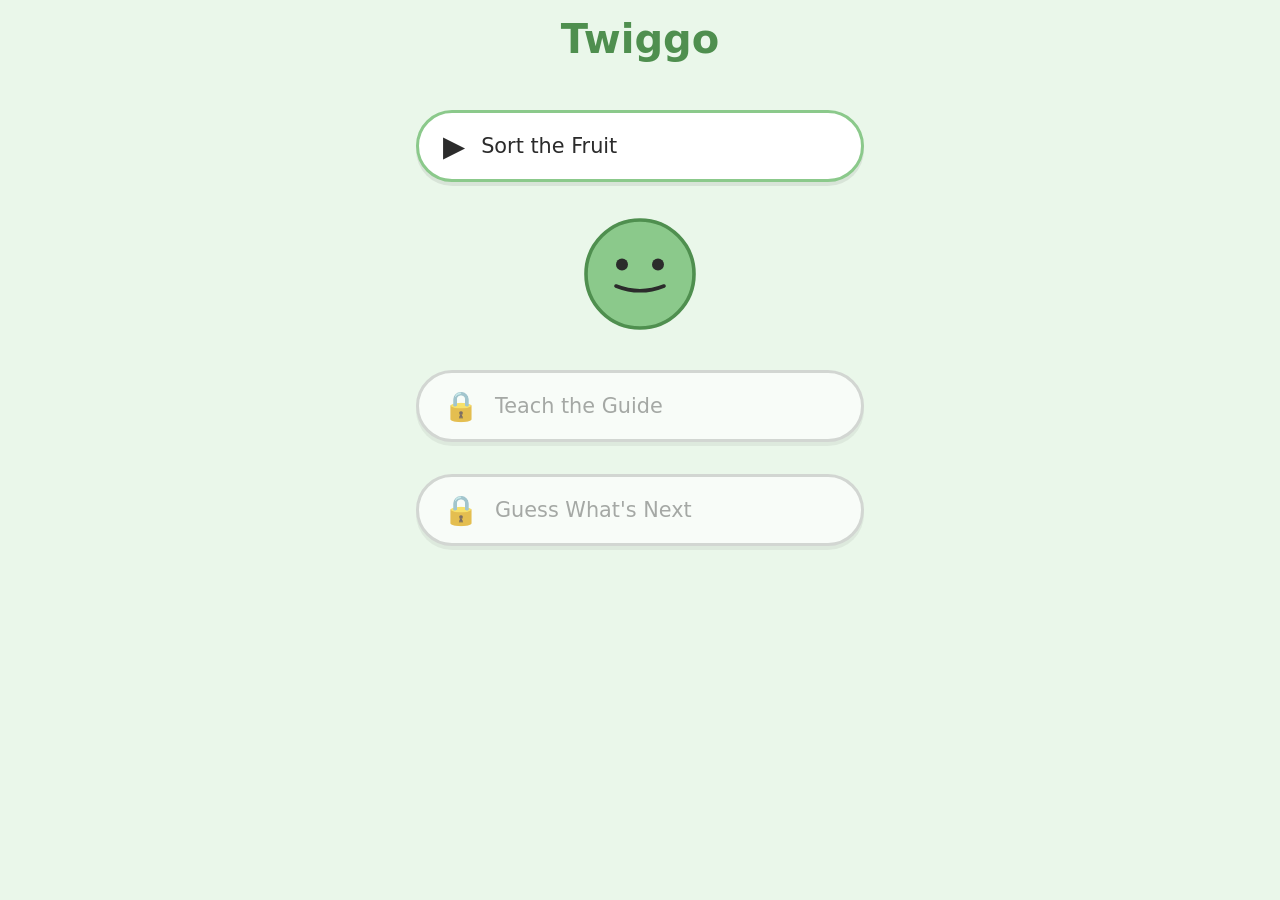
<file: index.html>
<!doctype html>
<html lang="en">
<head>
  <meta charset="UTF-8">
  <meta name="viewport" content="width=device-width, initial-scale=1.0">
  <title>Twiggo</title>
  <link rel="stylesheet" href="styles.css">
</head>
<body>
  <header class="site-header">
    <h1>Twiggo</h1>
  </header>
  <main id="map" class="map"></main>
  <script type="module" src="main.js"></script>
</body>
</html>
</file>
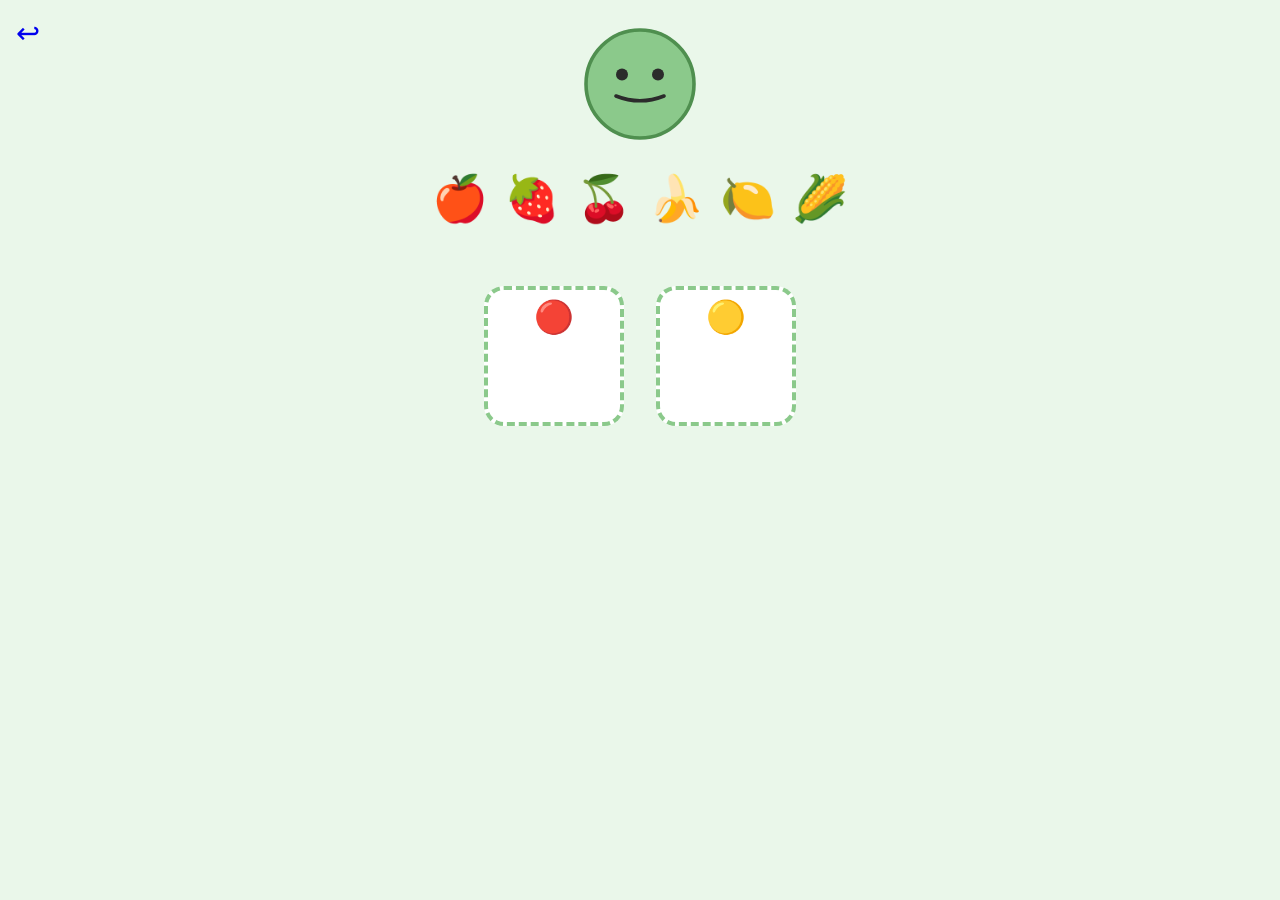
<file: levels/level-1-classification.html>
<!doctype html>
<html lang="en">
<head>
  <meta charset="UTF-8">
  <meta name="viewport" content="width=device-width, initial-scale=1.0">
  <title>Twiggo - Sort the Fruit</title>
  <link rel="stylesheet" href="../styles.css">
</head>
<body>
  <main class="level level-1">
    <div id="mascot-slot" class="level-mascot"></div>
    <div class="fruit-tray" id="fruit-tray"></div>
    <div class="bins">
      <div class="bin" id="bin-red" data-match="red"><span class="bin__label">🔴</span></div>
      <div class="bin" id="bin-yellow" data-match="yellow"><span class="bin__label">🟡</span></div>
    </div>
    <a href="../index.html" class="back-link" aria-label="Back to map">↩️</a>
  </main>
  <script type="module" src="level-1-classification.js"></script>
</body>
</html>
</file>
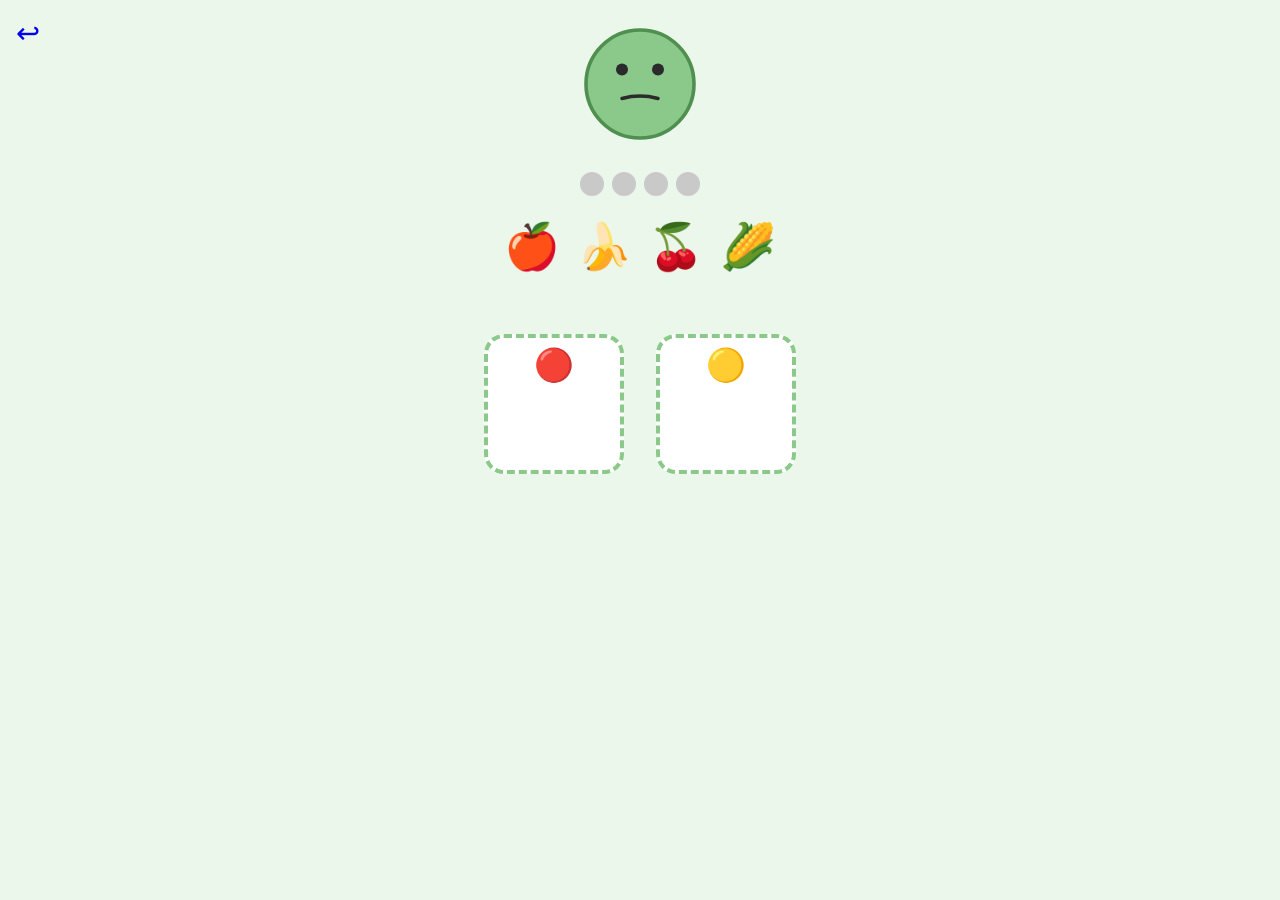
<file: levels/level-2-training.html>
<!doctype html>
<html lang="en">
<head>
  <meta charset="UTF-8">
  <meta name="viewport" content="width=device-width, initial-scale=1.0">
  <title>Twiggo - Teach the Guide</title>
  <link rel="stylesheet" href="../styles.css">
</head>
<body>
  <main class="level level-2">
    <div id="mascot-slot" class="level-mascot"></div>
    <div class="learning-meter" id="learning-meter"></div>
    <div class="fruit-tray" id="fruit-tray"></div>
    <div class="bins">
      <div class="bin" id="bin-red" data-match="red"><span class="bin__label">🔴</span></div>
      <div class="bin" id="bin-yellow" data-match="yellow"><span class="bin__label">🟡</span></div>
    </div>
    <a href="../index.html" class="back-link" aria-label="Back to map">↩️</a>
  </main>
  <script type="module" src="level-2-training.js"></script>
</body>
</html>
</file>
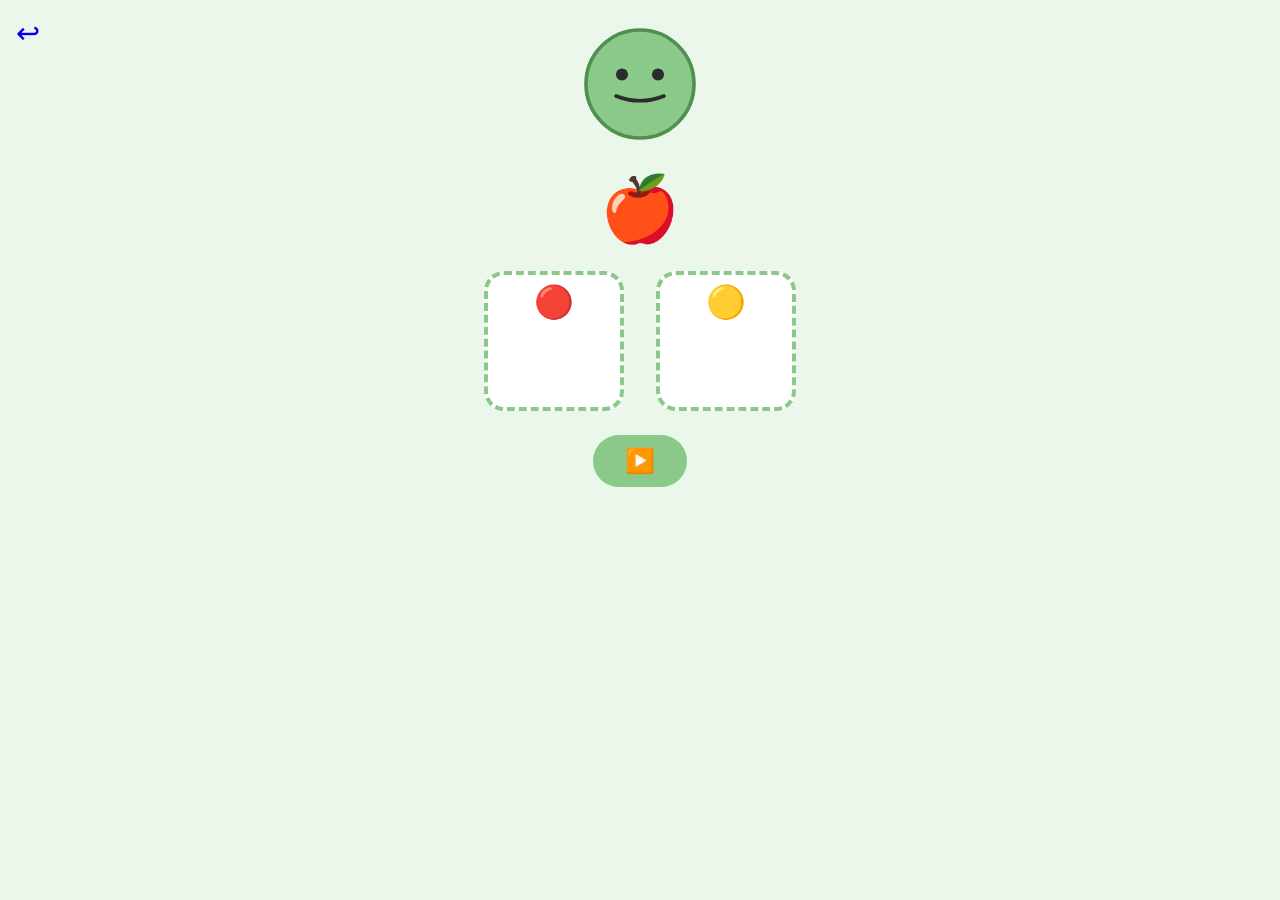
<file: levels/level-3-prediction.html>
<!doctype html>
<html lang="en">
<head>
  <meta charset="UTF-8">
  <meta name="viewport" content="width=device-width, initial-scale=1.0">
  <title>Twiggo - Guess What's Next</title>
  <link rel="stylesheet" href="../styles.css">
</head>
<body>
  <main class="level level-3">
    <div id="mascot-slot" class="level-mascot"></div>
    <div class="prediction-fruit" id="prediction-fruit"></div>
    <div class="bins prediction-bins">
      <div class="bin" id="bin-red" data-match="red"><span class="bin__label">🔴</span></div>
      <div class="bin" id="bin-yellow" data-match="yellow"><span class="bin__label">🟡</span></div>
    </div>
    <button class="next-btn" id="next-btn">▶️</button>
    <div class="end-screen" id="end-screen" hidden></div>
    <a href="../index.html" class="back-link" aria-label="Back to map">↩️</a>
  </main>
  <script type="module" src="level-3-prediction.js"></script>
</body>
</html>
</file>
<file: styles.css>
:root {
  --color-bg: #eaf7ea;
  --color-primary: #4f8f4f;
  --color-primary-light: #8bc98b;
  --color-accent: #ffcf56;
  --color-text: #2b2b2b;
  --color-locked: #c9c9c9;
}

* { box-sizing: border-box; }

body {
  margin: 0;
  font-family: system-ui, -apple-system, 'Segoe UI', sans-serif;
  background: var(--color-bg);
  color: var(--color-text);
  min-height: 100vh;
  font-size: 18px;
}

.site-header {
  text-align: center;
  padding: 1rem;
}

.site-header h1 {
  color: var(--color-primary);
  font-size: 2.5rem;
  margin: 0;
}

/* Map */
.trail {
  display: flex;
  flex-direction: column;
  align-items: center;
  gap: 2rem;
  padding: 2rem 1rem;
  max-width: 480px;
  margin: 0 auto;
}

.map-node {
  display: flex;
  align-items: center;
  gap: 1rem;
  background: white;
  border: 3px solid var(--color-primary-light);
  border-radius: 999px;
  padding: 1rem 1.5rem;
  width: 100%;
  text-decoration: none;
  color: var(--color-text);
  font-size: 1.3rem;
  box-shadow: 0 4px 0 rgba(0, 0, 0, 0.08);
}

.map-node--locked {
  border-color: var(--color-locked);
  color: #888;
  opacity: 0.7;
  pointer-events: none;
}

.map-node--complete {
  border-color: var(--color-accent);
  background: #fff9e6;
}

.map-node__icon {
  font-size: 1.8rem;
}

.map-mascot {
  animation: bob 2s ease-in-out infinite;
}

@keyframes bob {
  0%, 100% { transform: translateY(0); }
  50% { transform: translateY(-6px); }
}

/* Level screens */
.level {
  position: relative;
  min-height: 100vh;
  padding: 1.5rem;
  display: flex;
  flex-direction: column;
  align-items: center;
  gap: 1.5rem;
}

.level-mascot {
  width: 120px;
}

.back-link {
  position: absolute;
  top: 1rem;
  left: 1rem;
  font-size: 1.8rem;
  text-decoration: none;
}

.fruit-tray {
  display: flex;
  flex-wrap: wrap;
  justify-content: center;
  gap: 1rem;
  min-height: 90px;
}

.fruit-item {
  font-size: 2.8rem;
  cursor: grab;
  touch-action: none;
  user-select: none;
  transition: transform 0.15s;
}

.fruit-item--dragging {
  transform: scale(1.15);
  z-index: 10;
}

.fruit-item--placed {
  cursor: default;
  transform: scale(0.9);
}

.fruit-item--shake {
  animation: shake 0.3s;
}

@keyframes shake {
  0%, 100% { transform: translateX(0); }
  25% { transform: translateX(-8px); }
  75% { transform: translateX(8px); }
}

.bins {
  display: flex;
  gap: 2rem;
}

.bin {
  width: 140px;
  min-height: 140px;
  background: white;
  border: 4px dashed var(--color-primary-light);
  border-radius: 20px;
  display: flex;
  flex-wrap: wrap;
  align-items: flex-start;
  justify-content: center;
  gap: 0.5rem;
  padding: 0.5rem;
}

.bin__label {
  font-size: 2rem;
  width: 100%;
  text-align: center;
}

.continue-btn {
  font-size: 3rem;
  background: var(--color-accent);
  border: none;
  border-radius: 999px;
  width: 90px;
  height: 90px;
  cursor: pointer;
  box-shadow: 0 4px 0 rgba(0, 0, 0, 0.15);
}

/* Learning meter (level 2) */
.learning-meter {
  display: flex;
  gap: 0.5rem;
}

.learning-meter__segment {
  width: 24px;
  height: 24px;
  border-radius: 50%;
  background: var(--color-locked);
}

.learning-meter__segment--filled {
  background: var(--color-accent);
}

/* Prediction round (level 3) */
.prediction-fruit {
  font-size: 4rem;
}

.bin--guessed {
  border-style: solid;
  border-color: var(--color-accent);
}

.next-btn {
  font-size: 1.5rem;
  padding: 0.75rem 2rem;
  border-radius: 999px;
  border: none;
  background: var(--color-primary-light);
  cursor: pointer;
}

.end-screen {
  text-align: center;
  font-size: 1.5rem;
}

.prediction-bins[hidden] {
  display: none;
}
</file>
